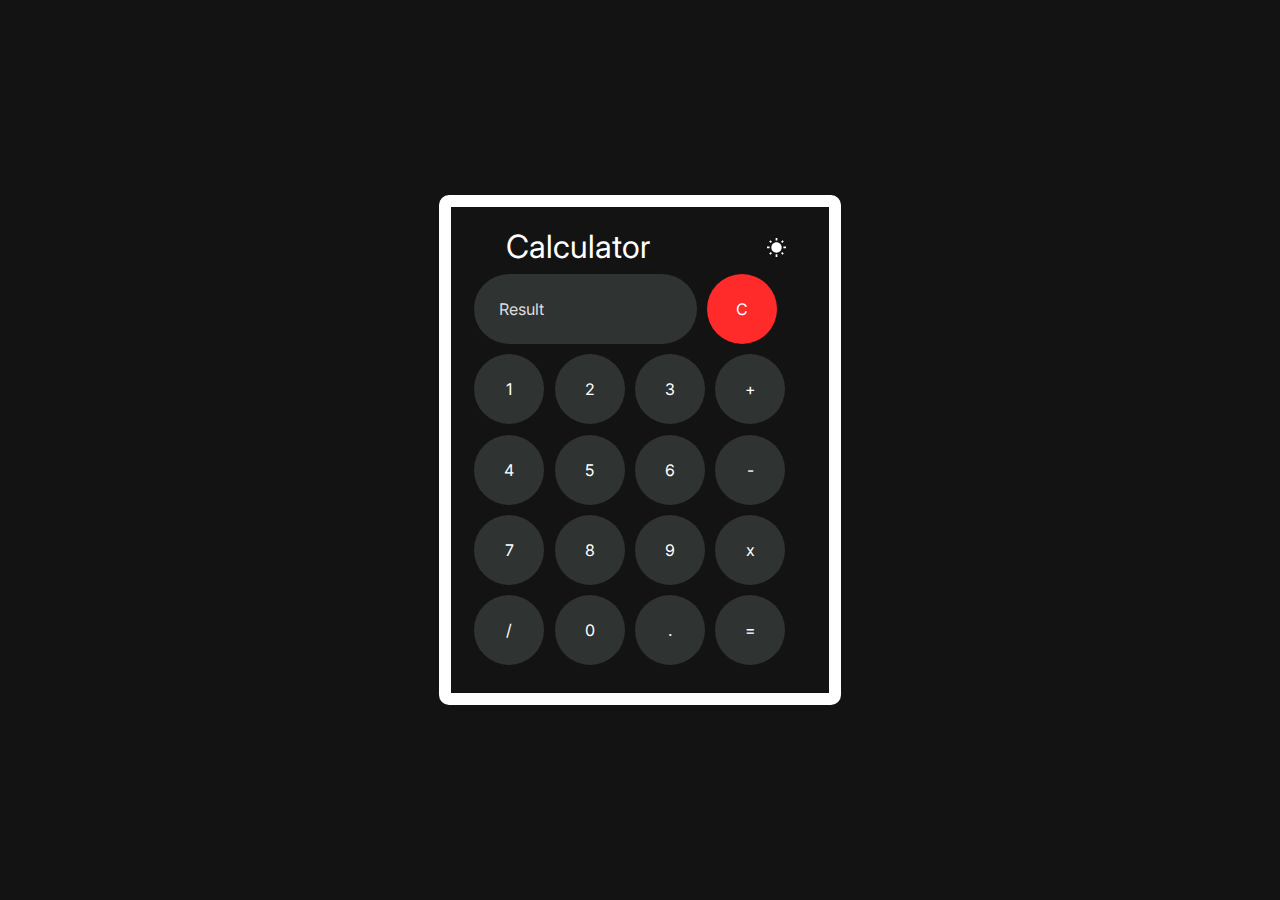
<file: level3/calculator/index.html>
<!DOCTYPE html>
<html lang="en">

<head>
  <meta charset="utf-8" />
  <meta http-equiv="X-UA-Compatible" content="IE=edge" />
  <title>Calculator</title>
  <meta name="description" content="Simple Calculator With Dark Mode." />
  <meta name="viewport" content="width=device-width, initial-scale=1" />
  <link rel="icon" type="image/x-icon" href="assets/calculator.ico">
  <link rel="stylesheet" href="styles/dark.css" id="theme" />
  <link rel="preconnect" href="https://fonts.googleapis.com">
  <link rel="preconnect" href="https://fonts.gstatic.com" crossorigin>
  <link href="https://fonts.googleapis.com/css2?family=Inter:wght@300;400&display=swap" rel="stylesheet">
</head>

<body>
  <div class="wrapper">
    <div class="border">
      <div class="container">
        <div class="header-container">
          <h1 id="toast">Calculator</h1>
          <button type="button" onclick="changeTheme()" class="theme-button">
            <img src="assets/SunIcon.svg" alt="Theme Icon" height="19" width="19" id="theme-icon">
          </button>
        </div>
      </div>
      <div class="first-row">
        <input type="text" name="result" id="result" placeholder="Result" readonly />
        <input type="button" value="C" onclick="result.value=''" id="clear-button" />
      </div>
      <div class="second-row">
        <input type="button" value="1" onclick="liveScreen(1)" />
        <input type="button" value="2" onclick="liveScreen(2)" />
        <input type="button" value="3" onclick="liveScreen(3)" />
        <input type="button" value="+" onclick="liveScreen('+')" />
      </div>
      <div class="third-row">
        <input type="button" value="4" onclick=" liveScreen(4)" />
        <input type="button" value="5" onclick=" liveScreen(5)" />
        <input type="button" value="6" onclick=" liveScreen(6)" />
        <input type="button" value="-" onclick="liveScreen('-')" />
      </div>
      <div class="fourth-row">
        <input type="button" value="7" onclick="liveScreen(7)" />
        <input type="button" value="8" onclick="liveScreen(8)" />
        <input type="button" value="9" onclick=" liveScreen(9)" />
        <input type="button" value="x" onclick="liveScreen('*')" />
      </div>
      <div class="fifth-row">
        <input type="button" value="/" onclick="liveScreen('/')" />
        <input type="button" value="0" onclick="liveScreen(0)" />
        <input type="button" value="." onclick="liveScreen('.')" />
        <input type="button" value="=" onclick="calculate(result.value)" />
      </div>
    </div>
  </div>
  </div>
  <script src="scripts/script.js">
  </script>
</body>

</html>
</file>
<file: level3/calculator/styles/dark.css>
/* CSS Reset & Global Styles */
* {
    box-sizing: border-box;
    padding: 0;
    margin: 0;
    font-family: Inter, -apple-system, BlinkMacSystemFont, 'Segoe UI', 'Open Sans';
  }
  
  ::placeholder {
    color: rgb(221, 221, 221);
  }
  
  .wrapper {
    height: 100vh;
    width: 100%;
    display: flex;
    justify-content: center;
    flex-direction: column;
    align-items: center;
    background-color: rgb(20, 19, 19);
    transition: 0.8s all;
  }
  .border{
    padding: 20px;
    padding-right: 8px;
    border: 12px solid white;
    border-radius: 10px ;
  }
  
  h1 {
    margin-bottom: 1.5%;
    color: #fff;
    font-weight: normal;
  
  }
  
  .container {
    width: 350px;
    display: flex;
    justify-content: center;
    flex-direction: column;
    align-items: center;
  
  }
  
  .header-container {
    display: flex;
    justify-content: space-between;
    align-items: center;
    width: 80%;
  
  }
  
  .top-buttons {
    display: flex;
    align-items: center;
  
  }
  
  input {
    padding: 25px;
    color: rgb(255, 255, 255);
    font-size: 1em;
    cursor: pointer;
    width: 70px;
    background-color: rgb(47, 51, 50);
    border: none;
    outline: none;
    border-radius: 100px;
    margin: 0.2em;
  }
  
  .first-row,
  .second-row,
  .third-row,
  .fourth-row,
  .fifth-row {
    margin-bottom: 4px;
  }
  
  input[type="text"] {
    background-color: rgb(47, 51, 50);
    width: 222.5px;
  }
  
  input[type="button"]:hover {
    background-color: rgb(101, 101, 101);
    color: #fff;
  }
  
  #clear-button {
    color: #fff;
    background-color: rgb(255, 42, 42);
  }
  
  a {
    text-decoration: none;
    color: #fff;
  }
  
  #github-icon {
    margin-right: 10px;
  }
  
  .theme-button {
    all: unset;
    cursor: pointer;
  }
</file>
